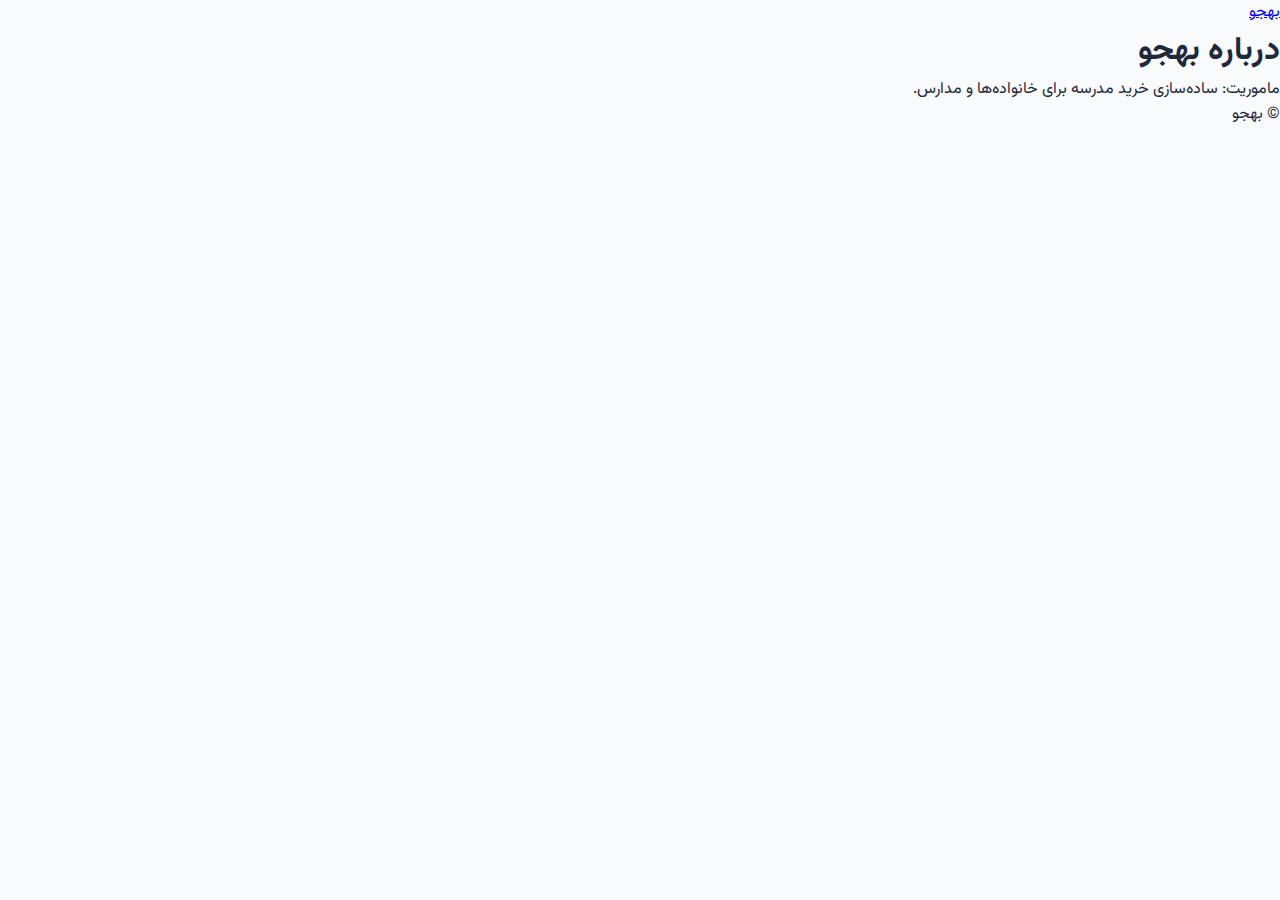
<file: about.html>
<!doctype html>
<html lang="fa" dir="rtl"><head><meta charset="utf-8"><meta name="viewport" content="width=device-width,initial-scale=1"><title>درباره ما</title><link rel="stylesheet" href="style.css"></head><body>
<header class="site-header"><div class="container header-inner"><a class="logo" href="index.html">بهجو</a></div></header>
<main class="container"><h1>درباره بهجو</h1><p>ماموریت: ساده‌سازی خرید مدرسه برای خانواده‌ها و مدارس.</p></main>
<footer class="site-footer"><div class="container"><p>© بهجو</p></div></footer>
</body></html>
</file>
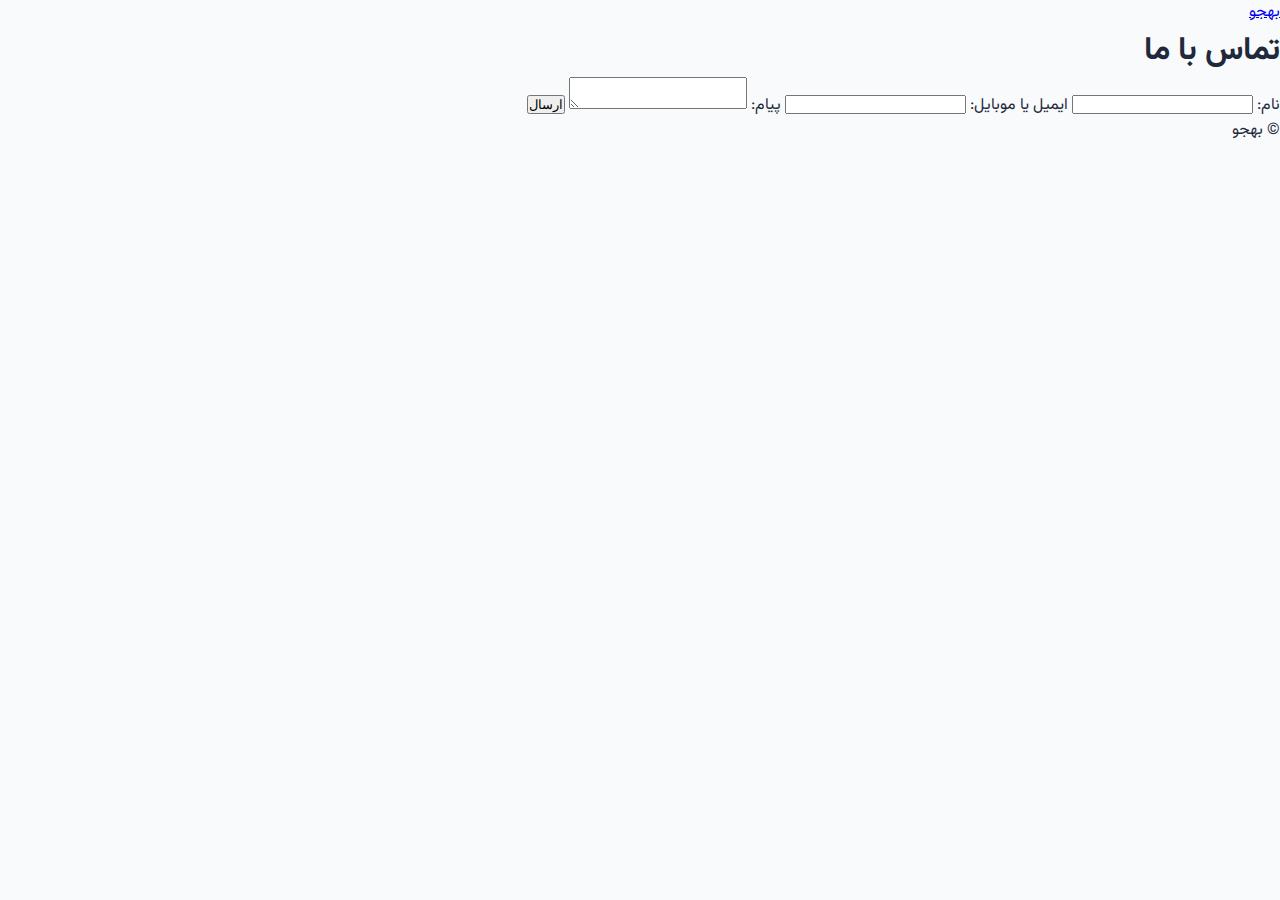
<file: contact.html>
<!doctype html>
<html lang="fa" dir="rtl"><head><meta charset="utf-8"><meta name="viewport" content="width=device-width,initial-scale=1"><title>تماس با ما</title><link rel="stylesheet" href="style.css"></head><body>
<header class="site-header"><div class="container header-inner"><a class="logo" href="index.html">بهجو</a></div></header>
<main class="container"><h1>تماس با ما</h1>
<form id="contact-form" class="small-form">
<label>نام: <input name="name"></label>
<label>ایمیل یا موبایل: <input name="contact"></label>
<label>پیام: <textarea name="msg"></textarea></label>
<button>ارسال</button>
</form>
</main>
<footer class="site-footer"><div class="container"><p>© بهجو</p></div></footer>
</body></html>
</file>
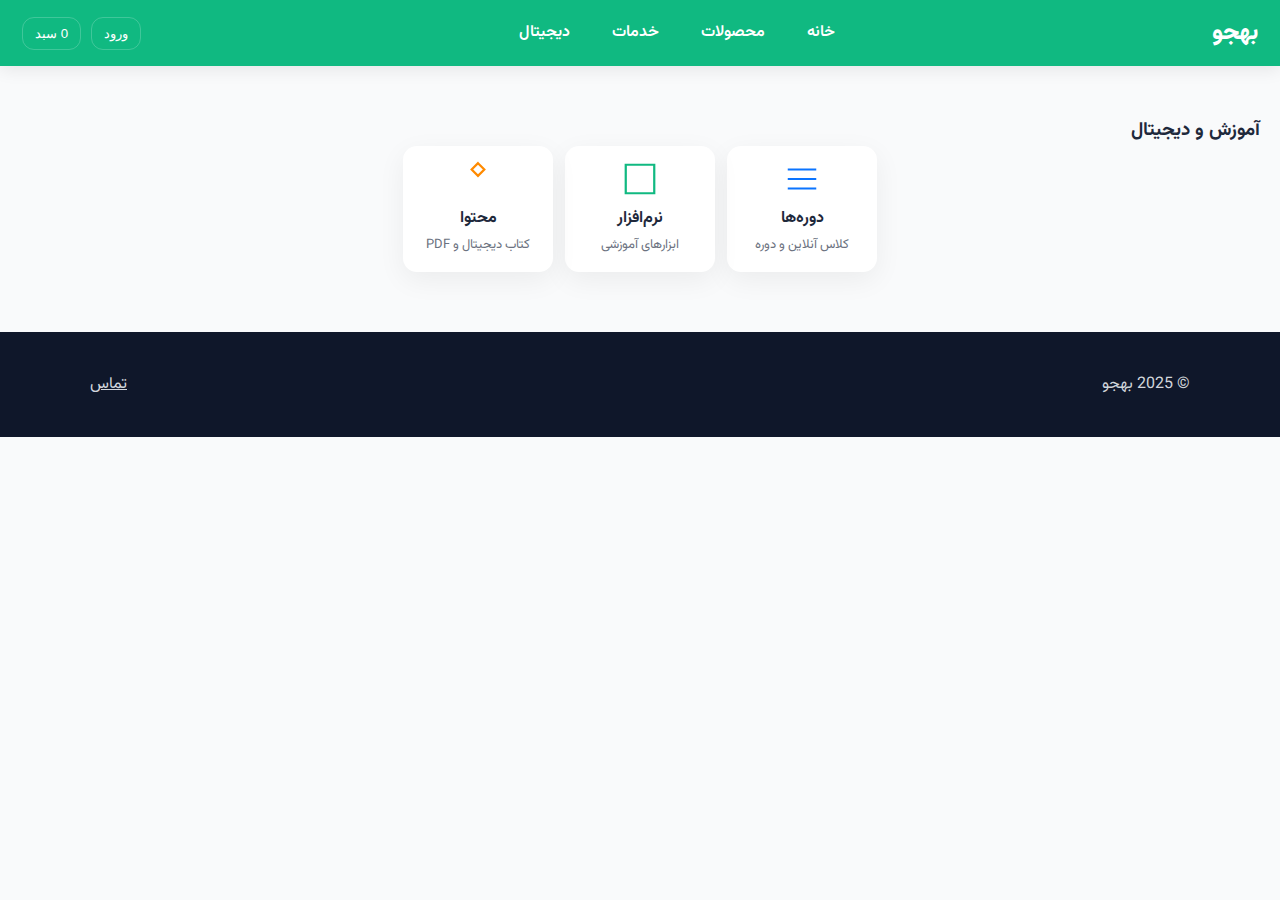
<file: market-digital.html>
<!doctype html>
<html lang="fa" dir="rtl">
<head><meta charset="utf-8"><meta name="viewport" content="width=device-width,initial-scale=1">
  <title>آموزش و دیجیتال | بهجو</title>
  <link rel="stylesheet" href="style.css">
</head>
<body>
  <header class="header"><div class="inner">
    <div class="brand">بهجو</div>
    <nav><ul>
      <li><a href="index.html">خانه</a></li>
      <li><a href="market-products.html">محصولات</a></li>
      <li><a href="market-services.html">خدمات</a></li>
      <li><a href="market-digital.html" class="active">دیجیتال</a></li>
    </ul></nav>
    <div class="actions"><button class="icon-btn open-login">ورود</button><button class="icon-btn open-cart"><span class="cart-count">0</span> سبد</button></div>
  </div></header>

  <section class="section">
    <h3>آموزش و دیجیتال</h3>
    <div style="display:flex; gap:12px; flex-wrap:wrap; justify-content:center">
      <div class="cat" data-target="sub-courses"><svg viewBox="0 0 24 24" fill="none"><path d="M3 6h18M3 12h18M3 18h18" stroke="#0b74ff" stroke-width="1.4"/></svg><div><div class="title">دوره‌ها</div><span class="sub">کلاس آنلاین و دوره</span></div></div>
      <div class="cat" data-target="sub-software"><svg viewBox="0 0 24 24" fill="none"><path d="M3 3h18v18H3z" stroke="#10b981" stroke-width="1.4"/></svg><div><div class="title">نرم‌افزار</div><span class="sub">ابزارهای آموزشی</span></div></div>
      <div class="cat" data-target="sub-content"><svg viewBox="0 0 24 24" fill="none"><path d="M12 2l4 4-4 4-4-4 4-4z" stroke="#ff8a00" stroke-width="1.4"/></svg><div><div class="title">محتوا</div><span class="sub">کتاب دیجیتال و PDF</span></div></div>
    </div>

    <div id="sub-courses" class="sub-list hidden" style="margin-top:18px">
      <div class="grid">
        <div class="card"><h3>دوره ریاضی تقویتی</h3><p>10 جلسه آنلاین با مدرس باتجربه</p><a class="btn" href="#">ثبت‌نام</a></div>
        <div class="card"><h3>کلاس زبان پایه</h3><p>پکیج ویژه دانش‌آموزی</p><a class="btn" href="#">ثبت‌نام</a></div>
      </div>
    </div>

    <div id="sub-software" class="sub-list hidden" style="margin-top:18px">
      <div class="grid">
        <div class="card"><h3>اپ مدیریت تکالیف</h3><p>اشتراک مدرسه‌ای و گزارش والدین</p><a class="btn" href="#">خرید اشتراک</a></div>
      </div>
    </div>

    <div id="sub-content" class="sub-list hidden" style="margin-top:18px">
      <div class="grid">
        <div class="card"><h3>کتاب دیجیتال فارسی</h3><p>PDF استاندارد و خلاصه‌نویسی</p><a class="btn" href="#">دانلود</a></div>
      </div>
    </div>

  </section>

  <footer class="footer">
    <div class="inner"><div style="display:flex; justify-content:space-between; flex-wrap:wrap">
      <div style="color:#d1d5db">© 2025 بهجو</div>
      <div><a href="#" style="color:#d1d5db">تماس</a></div>
    </div></div>
  </footer>

<script src="script.js"></script>
</body>
</html>
</file>
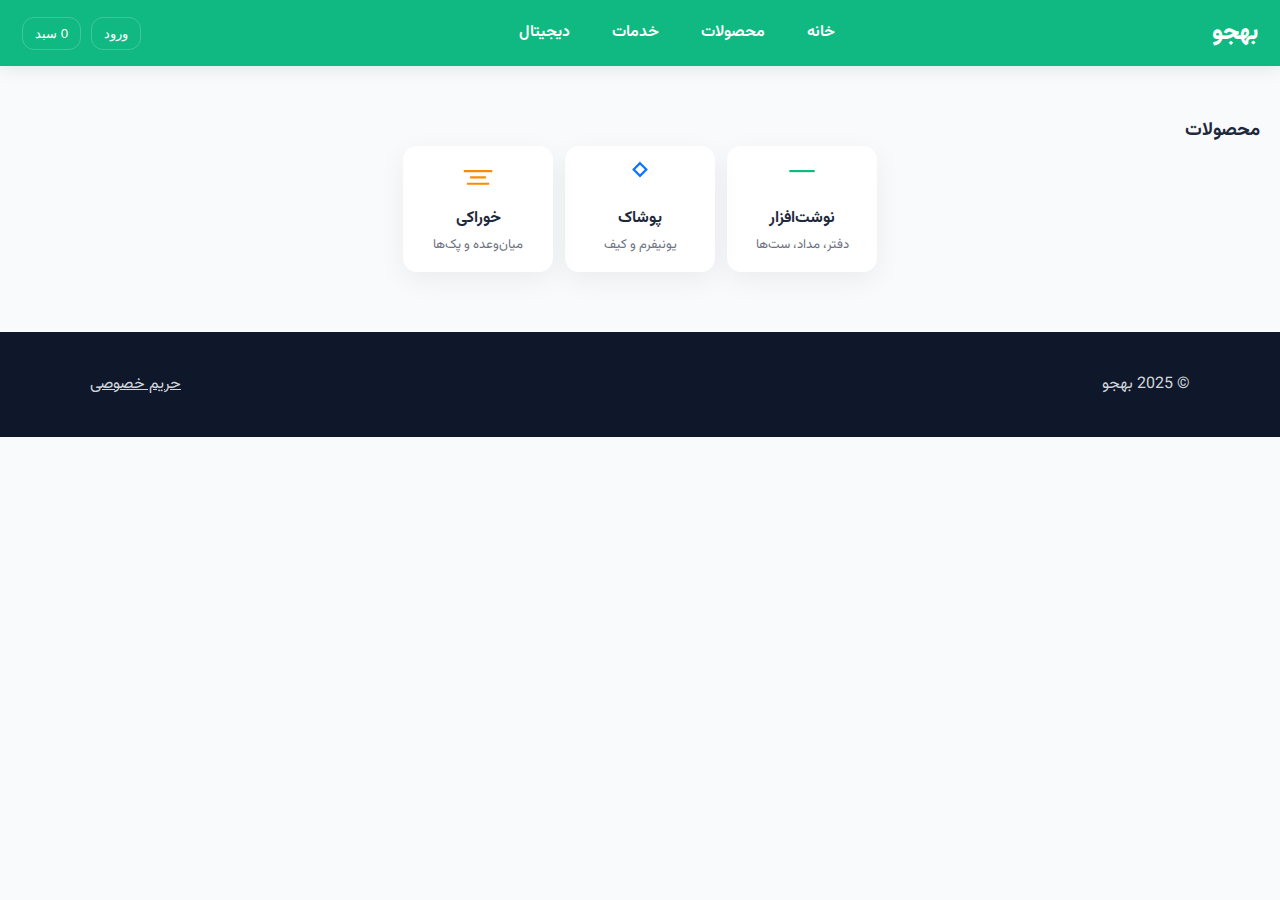
<file: market-products.html>
<!doctype html>
<html lang="fa" dir="rtl">
<head><meta charset="utf-8"><meta name="viewport" content="width=device-width,initial-scale=1">
  <title>محصولات | بهجو</title>
  <link rel="stylesheet" href="style.css">
</head>
<body>
  <header class="header"><div class="inner">
    <div class="brand">بهجو</div>
    <nav><ul>
      <li><a href="index.html">خانه</a></li>
      <li><a href="market-products.html" class="active">محصولات</a></li>
      <li><a href="market-services.html">خدمات</a></li>
      <li><a href="market-digital.html">دیجیتال</a></li>
    </ul></nav>
    <div class="actions"><button class="icon-btn open-login">ورود</button><button class="icon-btn open-cart"><span class="cart-count">0</span> سبد</button></div>
  </div></header>

  <section class="section">
    <h3>محصولات</h3>
    <div style="display:flex; gap:12px; flex-wrap:wrap; justify-content:center">
      <div class="cat" data-target="prod-stationery"><svg viewBox="0 0 24 24" fill="none"><path d="M4 7h16" stroke="#10b981" stroke-width="1.4"/></svg><div><div class="title">نوشت‌افزار</div><span class="sub">دفتر، مداد، ست‌ها</span></div></div>
      <div class="cat" data-target="prod-uniform"><svg viewBox="0 0 24 24" fill="none"><path d="M12 2l4 4-4 4-4-4 4-4z" stroke="#0b74ff" stroke-width="1.4"/></svg><div><div class="title">پوشاک</div><span class="sub">یونیفرم و کیف</span></div></div>
      <div class="cat" data-target="prod-food"><svg viewBox="0 0 24 24" fill="none"><path d="M3 7h18M7 11h10M5 15h14" stroke="#ff8a00" stroke-width="1.4"/></svg><div><div class="title">خوراکی</div><span class="sub">میان‌وعده و پک‌ها</span></div></div>
    </div>

    <div id="prod-stationery" class="sub-list hidden" style="margin-top:18px">
      <div class="grid">
        <div class="product"><div class="thumb">✏️</div><h3>بسته لوازم‌التحریر ۱۰ تکه</h3><p>دفتر، مداد، پاک‌کن و خط‌کش</p><div class="price-row"><div></div><div class="price">₩ 85,000</div></div><button class="add-cart btn" data-id="st_pack" data-title="بسته نوشت‌افزار" data-price="85000">افزودن به سبد</button></div>

        <div class="product"><div class="thumb">📓</div><h3>دفتر ۶۰ برگ</h3><p>کیفیت بالا و صحافی محکم</p><div class="price-row"><div></div><div class="price">₩ 12,000</div></div><button class="add-cart btn" data-id="notebook_60" data-title="دفتر 60 برگ" data-price="12000">افزودن به سبد</button></div>
      </div>
    </div>

    <div id="prod-uniform" class="sub-list hidden" style="margin-top:18px">
      <div class="grid">
        <div class="product"><div class="thumb">👔</div><h3>یونیفرم پایه‌ای</h3><p>کیفیت پارچه عالی، سایزبندی مدرسه‌ای</p><div class="price-row"><div></div><div class="price">₩ 250,000</div></div><button class="add-cart btn" data-id="uni_basic" data-title="یونیفرم پایه" data-price="250000">افزودن</button></div>
      </div>
    </div>

    <div id="prod-food" class="sub-list hidden" style="margin-top:18px">
      <div class="grid">
        <div class="product"><div class="thumb">🥛</div><h3>بسته لبنیات دانش‌آموز</h3><p>کالاهای تازه و استاندارد</p><div class="price-row"><div class="badge">B2C</div><div class="price">₩ 120,000</div></div><button class="add-cart btn" data-id="milk_pack" data-title="بسته لبنیات" data-price="120000">افزودن</button></div>
      </div>
    </div>

  </section>

  <footer class="footer">
    <div class="inner"><div style="display:flex; justify-content:space-between; flex-wrap:wrap">
      <div style="color:#d1d5db">© 2025 بهجو</div>
      <div><a href="#" style="color:#d1d5db">حریم خصوصی</a></div>
    </div></div>
  </footer>

<script src="script.js"></script>
</body>
</html>
</file>
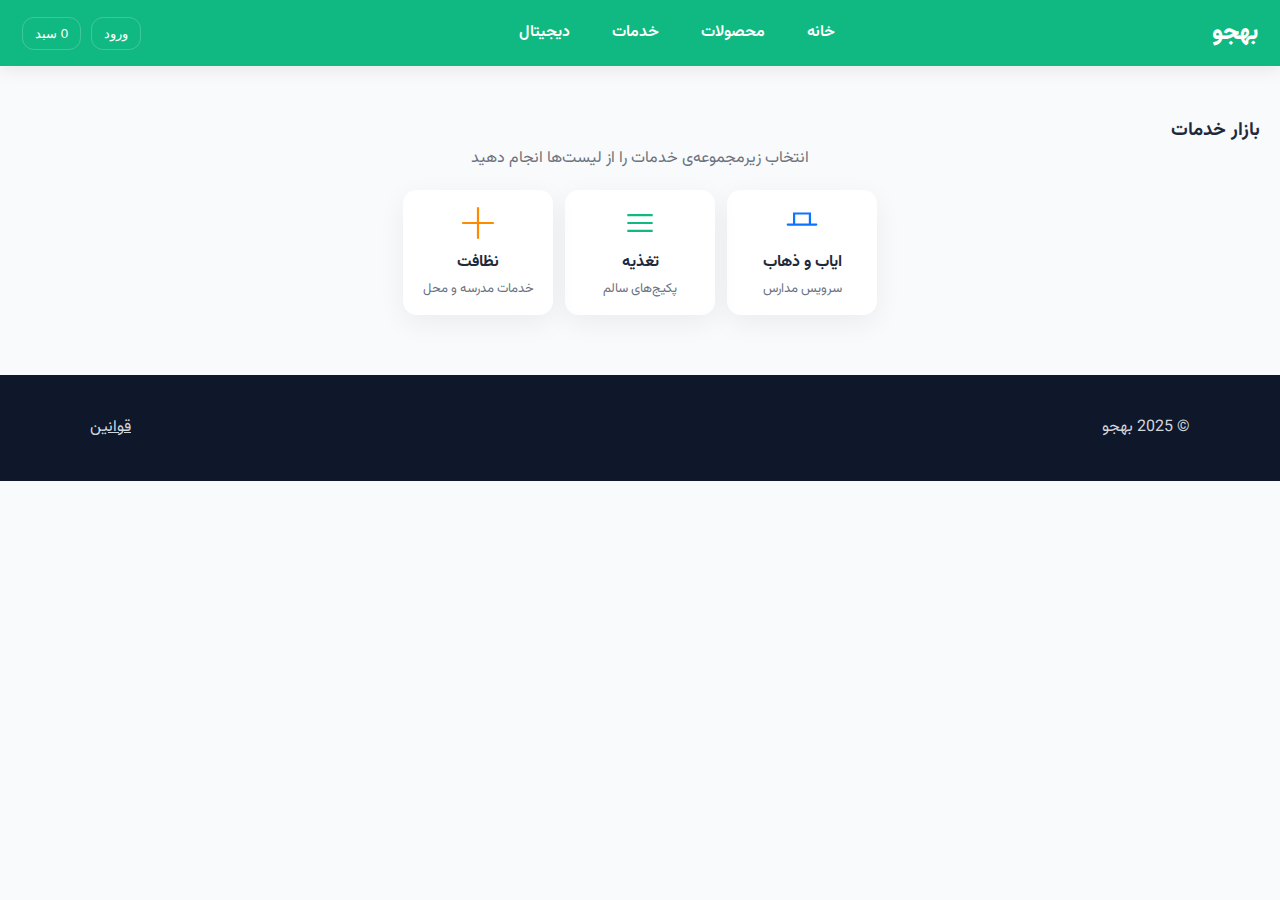
<file: market-services.html>
<!doctype html>
<html lang="fa" dir="rtl">
<head><meta charset="utf-8"><meta name="viewport" content="width=device-width,initial-scale=1">
  <title>خدمات | بهجو</title>
  <link rel="stylesheet" href="style.css">
</head>
<body>
  <header class="header"><div class="inner">
    <div class="brand">بهجو</div>
    <nav><ul>
      <li><a href="index.html">خانه</a></li>
      <li><a href="market-products.html">محصولات</a></li>
      <li><a href="market-services.html" class="active">خدمات</a></li>
      <li><a href="market-digital.html">دیجیتال</a></li>
    </ul></nav>
    <div class="actions"><button class="icon-btn open-login">ورود</button><button class="icon-btn open-cart"><span class="cart-count">0</span> سبد</button></div>
  </div></header>

  <section class="section">
    <h3>بازار خدمات</h3>
    <p class="center" style="color:var(--muted)">انتخاب زیرمجموعه‌ی خدمات را از لیست‌ها انجام دهید</p>

    <div style="display:flex; gap:12px; justify-content:center; margin-top:18px; flex-wrap:wrap">
      <div class="cat" data-target="sub-transport"><svg viewBox="0 0 24 24" fill="none"><path d="M3 13h18M7 6h10v7H7z" stroke="#0b74ff" stroke-width="1.4" stroke-linecap="round"/></svg><div><div class="title">ایاب و ذهاب</div><span class="sub">سرویس مدارس</span></div></div>
      <div class="cat" data-target="sub-catering"><svg viewBox="0 0 24 24" fill="none"><path d="M4 7h16M4 12h16M4 17h16" stroke="#10b981" stroke-width="1.4"/></svg><div><div class="title">تغذیه</div><span class="sub">پکیج‌های سالم</span></div></div>
      <div class="cat" data-target="sub-clean"><svg viewBox="0 0 24 24" fill="none"><path d="M12 2v20M2 12h20" stroke="#ff8a00" stroke-width="1.4"/></svg><div><div class="title">نظافت</div><span class="sub">خدمات مدرسه و محل</span></div></div>
    </div>

    <div id="sub-transport" class="sub-list hidden" style="margin-top:18px">
      <div class="grid">
        <div class="card"><h3>سرویس ایاب و ذهاب استاندارد</h3><p>رانندگان تاییدشده، مسیرهای سفارشی</p><a class="btn" href="#">درخواست</a></div>
        <div class="card"><h3>اتوبوس مدرسه ویژه</h3><p>ظرفیت بالا، پلاک رسمی</p><a class="btn" href="#">درخواست</a></div>
      </div>
    </div>

    <div id="sub-catering" class="sub-list hidden" style="margin-top:18px">
      <div class="grid">
        <div class="card"><h3>بسته تغذیه سالم</h3><p>خوراکی تازه و استاندارد برای میان‌وعده</p><a class="btn add-cart" data-id="catering_20" data-title="بسته تغذیه سالم" data-price="120000">افزودن</a></div>
        <div class="card"><h3>ناهار مدرسه</h3><p>ناهارهای پخته‌شده با گرید تغذیه‌ای</p><a class="btn" href="#">قرارداد B2B</a></div>
      </div>
    </div>

    <div id="sub-clean" class="sub-list hidden" style="margin-top:18px">
      <div class="grid">
        <div class="card"><h3>نظافت روزانه</h3><p>نیروهای آموزش‌دیده و معتبر</p><a class="btn" href="#">رزرو</a></div>
        <div class="card"><h3>شست‌وشوی محیطی</h3><p>شست‌وشوی عمیق و بهداشتی</p><a class="btn" href="#">رزرو</a></div>
      </div>
    </div>
  </section>

  <footer class="footer">
    <div class="inner"><div style="display:flex; justify-content:space-between; flex-wrap:wrap">
      <div style="color:#d1d5db">© 2025 بهجو</div>
      <div><a href="#" style="color:#d1d5db">قوانین</a></div>
    </div></div>
  </footer>

<script src="script.js"></script>
</body>
</html>
</file>
<file: style.css>
/* style.css — مادر کامل (RTL, Modern, Responsive, Pro) */
@import url('https://fonts.googleapis.com/css2?family=Vazirmatn:wght@300;400;600;700&display=swap');

:root {
  /* 🎨 پالت رنگی مدرن */
  --primary:#10b981;   /* آبی برند */
  --primary-dark:#10b981;
  --accent:#ff8a00;    /* نارنجی CTA */
  --accent-dark:#e17800;
  --success:#10b981;   /* سبز اعتماد */
  --success-dark:#059669;
  --bg:#f9fafb;        /* پس‌زمینه روشن */
  --card:#ffffff;      /* کارت سفید */
  --dark:#1e293b;      /* متن اصلی */
  --muted:#6b7280;     /* متن خاکستری */
  --border:#e5e7eb;
  --radius:14px;
  --shadow:0 8px 28px rgba(0,0,0,0.06);
}

/* RESET */
*{box-sizing:border-box;margin:0;padding:0}
html,body{height:100%}
body{
  font-family:'Vazirmatn',Tahoma,sans-serif;
  direction:rtl;
  background:var(--bg);
  color:var(--dark);
  line-height:1.6;
  -webkit-font-smoothing:antialiased;
}

/* ===== HEADER ===== */
.header{
  background:linear-gradient(90deg,var(--primary),var(--primary-dark));
  color:#fff;padding:14px 22px;
  position:sticky;top:0;z-index:1000;
  box-shadow:0 4px 16px rgba(0,0,0,0.08);
}
.header .inner{
  max-width:1280px;margin:0 auto;
  display:flex;justify-content:space-between;align-items:center;gap:20px;
}
.brand{font-weight:800;font-size:1.5rem}
nav ul{list-style:none;display:flex;gap:14px;align-items:center}
nav a{
  color:#fff;text-decoration:none;font-weight:600;
  padding:8px 14px;border-radius:var(--radius);transition:.2s;
}
nav a:hover{background:rgba(255,255,255,0.12)}
.actions{display:flex;gap:10px;align-items:center}
.icon-btn{
  background:transparent;border:1px solid rgba(255,255,255,0.2);
  color:#fff;padding:8px 12px;border-radius:12px;cursor:pointer
}
.cart-badge{
  background:var(--accent);color:#fff;font-size:12px;
  padding:2px 6px;border-radius:999px;margin-right:4px
}

/* ===== HERO ===== */
.hero{
  background:linear-gradient(135deg,var(--primary) 0%,var(--primary-dark) 50%,var(--success) 100%);
  color:#fff;text-align:center;padding:70px 20px;
}
.hero .wrap{max-width:1100px;margin:0 auto}
.hero h1{font-size:2.6rem;font-weight:800;margin-bottom:12px}
.hero p{font-size:1.1rem;opacity:.95;margin-bottom:24px}
.cta{display:flex;gap:14px;justify-content:center;flex-wrap:wrap}
.btn{
  display:inline-block;padding:12px 20px;border-radius:var(--radius);
  font-weight:700;text-decoration:none;cursor:pointer;transition:.2s;
}
.btn-primary{background:var(--accent);color:#fff}
.btn-primary:hover{background:var(--accent-dark)}
.btn-secondary{background:#fff;color:var(--primary)}
.btn-secondary:hover{background:#f3f4f6}
.btn-success{background:var(--success);color:#fff}
.btn-success:hover{background:var(--success-dark)}

/* ===== SECTIONS ===== */
.section{
  max-width:1280px;margin:50px auto;padding:0 20px;
}
.section h2{
  font-size:1.6rem;margin-bottom:20px;
  font-weight:800;color:var(--dark);text-align:center;
}

/* ===== BRANDS ===== */
.brands-grid{
  display:grid;grid-template-columns:repeat(auto-fit,minmax(240px,1fr));gap:20px
}
.brand-card{
  background:var(--card);border-radius:var(--radius);padding:16px;
  box-shadow:var(--shadow);display:flex;gap:12px;align-items:center
}
.brand-card img{
  width:72px;height:72px;object-fit:contain;border-radius:10px;
  background:#fff;padding:6px
}
.brand-card .info h4{margin:0 0 6px;font-weight:700}
.brand-card .info p{margin:0;color:var(--muted);font-size:14px}

/* ===== CATEGORIES ===== */
.categories{
  display:flex;flex-wrap:wrap;gap:14px;margin:30px 0;justify-content:center
}
.cat{
  background:var(--card);padding:14px;border-radius:var(--radius);
  min-width:150px;text-align:center;box-shadow:var(--shadow);
  display:flex;flex-direction:column;align-items:center;gap:8px;
  cursor:pointer;transition:.2s
}
.cat:hover{transform:translateY(-4px);box-shadow:0 10px 24px rgba(0,0,0,0.08)}
.cat svg{width:38px;height:38px;color:var(--primary)}
.cat .title{font-weight:700}
.cat .sub{font-size:13px;color:var(--muted)}

/* ===== PRODUCT / SERVICE CARD ===== */
.grid{
  display:grid;gap:20px;
  grid-template-columns:repeat(auto-fit,minmax(250px,1fr))
}
.product{
  background:var(--card);border-radius:var(--radius);padding:14px;
  box-shadow:var(--shadow);display:flex;flex-direction:column;overflow:hidden
}
.product .thumb{
  height:180px;background:#eef2ff;border-radius:10px;
  display:flex;align-items:center;justify-content:center;
  font-size:28px;color:var(--muted);margin-bottom:10px
}
.product h3{margin:8px 0;font-size:18px}
.product p{color:var(--muted);font-size:14px;flex:1}
.price-row{display:flex;justify-content:space-between;align-items:center;margin-top:14px}
.price{font-weight:800;color:var(--primary)}
.badge{
  background:#d1fae5;color:#065f46;padding:4px 8px;
  border-radius:8px;font-size:13px;font-weight:600
}

/* ===== REVIEWS ===== */
.reviews{margin-top:14px}
.review{
  background:#f3f4f6;padding:10px;border-radius:10px;
  margin-bottom:10px;font-size:14px
}

/* ===== SUPPLIER SIGNUP ===== */
.footer{
  background:#0f172a;color:#d1d5db;padding:40px 20px;margin-top:60px
}
.footer .inner{max-width:1100px;margin:0 auto;display:grid;gap:24px}
.supplier{
  padding:18px;border-radius:var(--radius);
  display:flex;gap:14px;align-items:center;justify-content:space-between;
  box-shadow:var(--shadow)
}
.supplier form{display:flex;gap:10px;align-items:center;width:100%}
.supplier input{
  padding:12px;border-radius:10px;border:1px solid var(--border);flex:1
}
.supplier button{
  background:var(--primary);color:#fff;border:none;
  padding:12px 18px;border-radius:10px;font-weight:700;cursor:pointer
}
.supplier button:hover{background:var(--primary-dark)}

/* ===== LOGIN MODAL & CART ===== */
.modal,.drawer{
  position:fixed;top:0;left:0;right:0;bottom:0;
  display:none;align-items:center;justify-content:center;
  background:rgba(0,0,0,0.4);z-index:2000
}
.modal .box,.drawer .box{
  background:#fff;border-radius:var(--radius);padding:22px;
  max-width:600px;width:100%;box-shadow:var(--shadow)
}
.drawer{align-items:flex-end;justify-content:flex-end}
.drawer .box{max-width:420px;border-radius:14px 14px 0 0}

/* ===== HELPERS ===== */
.row{display:flex;gap:12px;align-items:center}
.center{text-align:center}
.hidden{display:none}

/* ===== RESPONSIVE ===== */
@media(max-width:900px){
  .hero h1{font-size:1.9rem}
  .categories{justify-content:flex-start}
  .supplier form{flex-direction:column;align-items:stretch}
  nav ul{display:none}
}

a.btn {
    color: black;
}
</file>
